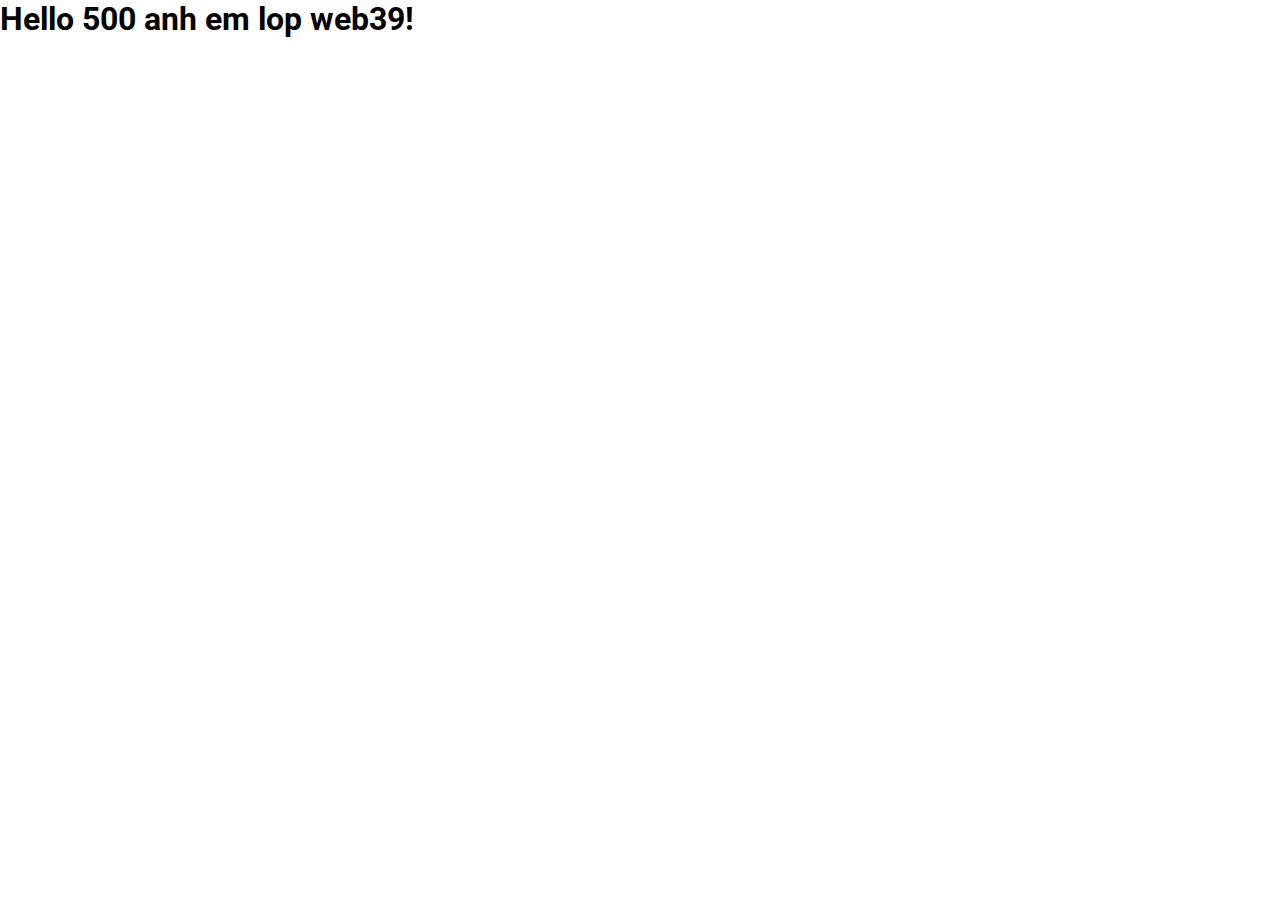
<file: active-menu/index.html>
<!DOCTYPE html>
<html lang="en">

<head>
  <meta charset="UTF-8">
  <meta name="viewport" content="width=device-width, initial-scale=1.0">
  <title>Acitve Menu || Login - logout</title>

  <!-- GoogleFont cdn -->
  <link rel="preconnect" href="https://fonts.googleapis.com">
  <link rel="preconnect" href="https://fonts.gstatic.com" crossorigin>
  <link
    href="https://fonts.googleapis.com/css2?family=Roboto:ital,wght@0,100;0,300;0,400;0,500;0,700;0,900;1,100;1,300;1,400;1,500;1,700;1,900&display=swap"
    rel="stylesheet">

  <!-- Import styles.css -->
  <link rel="stylesheet" href="./assets/css/styles.css">
</head>

<body>
  <h1>Hello 500 anh em lop web39!</h1>

</body>

</html>
</file>
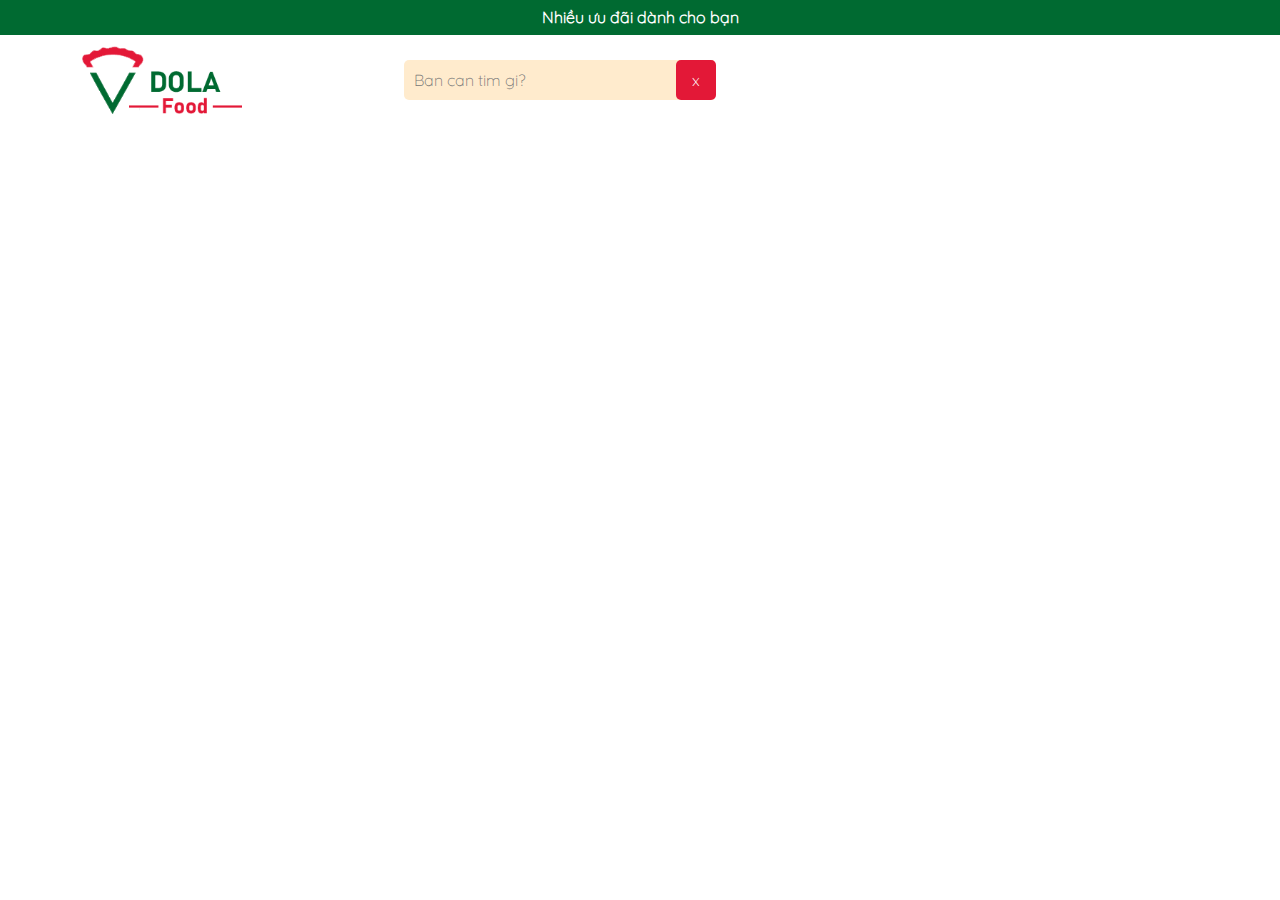
<file: Dollar-Food/index.html>
<!DOCTYPE html>
<html lang="en">

<head>
  <meta charset="UTF-8">
  <meta name="viewport" content="width=device-width, initial-scale=1.0">
  <title>Document</title>

  <!-- Import css bootstrap -->
  <link rel="stylesheet" href="./lib/bootstrap/css/bootstrap.min.css">

  <!-- Import Styles CSS -->
  <link rel="stylesheet" href="./assets/css/styles.css">


</head>

<body>
  <!-- Header Top -->
  <div class="header-top">
    <div class="container">
      <div class="row">
        <div class="col-12 col-sm-12 col-md-12">
          <p>Nhiều ưu đãi dành cho bạn</p>
        </div>
      </div>
    </div>
  </div>
  <!-- Header Main -->
  <div class="header-main">
    <div class="container">
      <div class="row">
        <div class="col-12 col-sm-12 col-md-12">

          <div class="wrap-main">
            <div class="logo">
              <img src="./assets/images/logo.webp" alt="Anh logo">
            </div>

            <div class="search">
              <input type="text" placeholder="Ban can tim gi?">
              <button>x</button>
            </div>







            <div class="shipping"></div>
            <div class="icon-user"></div>
            <div class="regiters"></div>
          </div>

        </div>
      </div>

    </div>

  </div>






  <!-- Import js bootstrap -->
  <script src="./lib/bootstrap/js/bootstrap.bundle.js"></script>
</body>

</html>



<!-- alt + z -->

<!-- 
  Responsive
  + Mobile: col-12
  + Tablet: col-sm-12
  + Desktop: col-md-12
-->
</file>
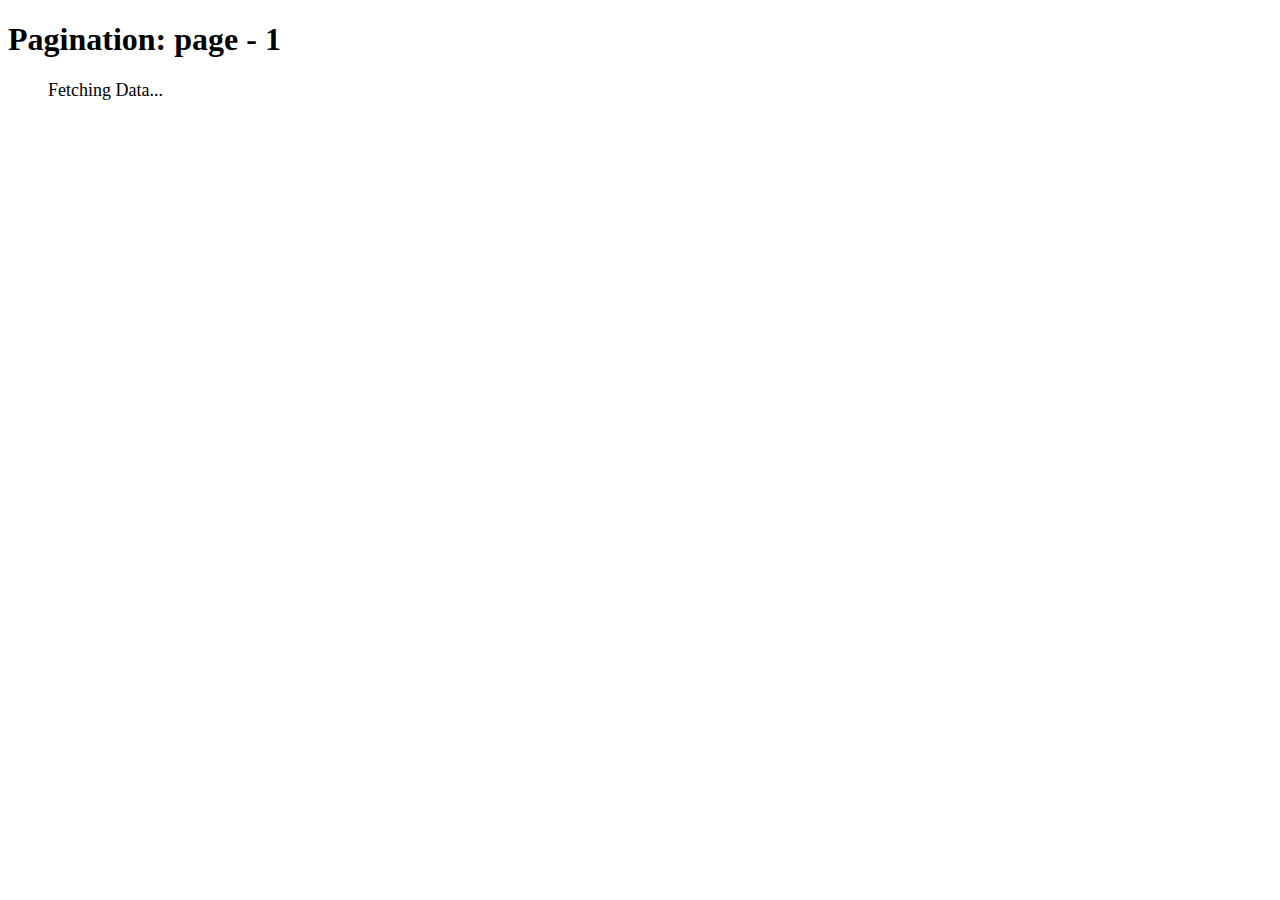
<file: Pagination/index.html>
<!DOCTYPE html>
<html lang="en">

<head>
  <meta charset="UTF-8">
  <meta name="viewport" content="width=device-width, initial-scale=1.0">
  <title>Project Pagination</title>


  <!-- Import styles.css -->
  <link rel="stylesheet" href="./assets/css/styles.css">
</head>

<body>

  <div class="container">
    <h1>Pagination: page - <span id="curPage">1</span></h1>
    <!-- This is not the correct way to show the fetching message, it is just for testing -->
    <ul id="data">
      Fetching Data...
    </ul>

    <div class="pagination">
      <div id="pagNums"></div>
    </div>
  </div>


  <!-- Import axios -->
  <script src="./lib/axios.min.js"></script>

  <!-- Import main.js -->
  <script src="./assets/js/main.js"></script>
</body>

</html>
</file>
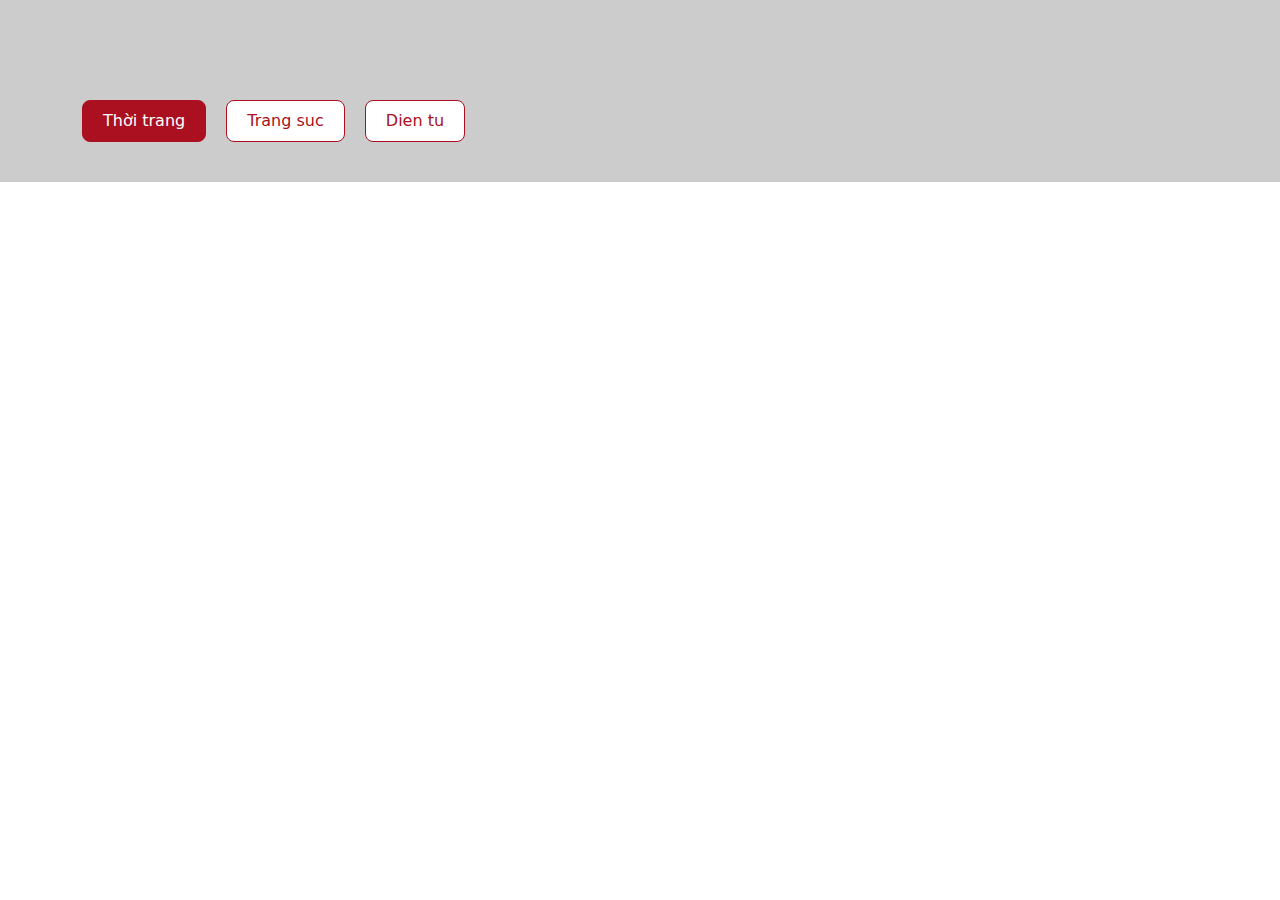
<file: tab-content/index.html>
<!DOCTYPE html>
<html lang="en">

<head>
  <meta charset="UTF-8">
  <meta name="viewport" content="width=device-width, initial-scale=1.0">
  <title>Document</title>

  <!-- Import Bootstrap -->
  <link rel="stylesheet" href="https://cdn.jsdelivr.net/npm/bootstrap@5.3.2/dist/css/bootstrap.min.css">

  <!-- Import styles.css -->
  <link rel="stylesheet" href="./assets/css/styles.css">
</head>

<body>

  <div class="listing-product">
    <div class="container">

      <div class="row">
        <div class="col-12 col-sm-12 col-md-12">
          <button class="btn-listing active">Thời trang</button>
          <button class="btn-listing">Trang suc</button>
          <button class="btn-listing">Dien tu</button>
        </div>
      </div>

      <div class="tab-content tab-1 active">
        <div class="row row-js-tt">
          <!-- <div class="col-12 col-sm-6 col-md-3">
            <div class="content"></div>
          </div>
          <div class="col-12 col-sm-6 col-md-3">
            <div class="content"></div>
          </div>
          <div class="col-12 col-sm-6 col-md-3">
            <div class="content"></div>
          </div>
          <div class="col-12 col-sm-6 col-md-3">
            <div class="content"></div>
          </div> -->
        </div>
      </div>

      <div class="tab-content tab-2">
        <div class="row row-js-ts">
          <div class="col-12 col-sm-6 col-md-3">
            <div class="content"></div>
          </div>
          <div class="col-12 col-sm-6 col-md-3">
            <div class="content"></div>
          </div>
          <div class="col-12 col-sm-6 col-md-3">
            <div class="content"></div>
          </div>
          <div class="col-12 col-sm-6 col-md-3">
            <div class="content"></div>
          </div>
        </div>
      </div>

      <div class="tab-content tab-3">
        <div class="row row-js-dt">
          <div class="col-12 col-sm-6 col-md-3">
            <div class="content"></div>
          </div>
          <div class="col-12 col-sm-6 col-md-3">
            <div class="content"></div>
          </div>
          <div class="col-12 col-sm-6 col-md-3">
            <div class="content"></div>
          </div>
          <div class="col-12 col-sm-6 col-md-3">
            <div class="content"></div>
          </div>
        </div>
      </div>
    </div>
  </div>

  <!-- import main.js -->
  <script src="./assets/js/main.js"></script>
</body>

</html>
</file>
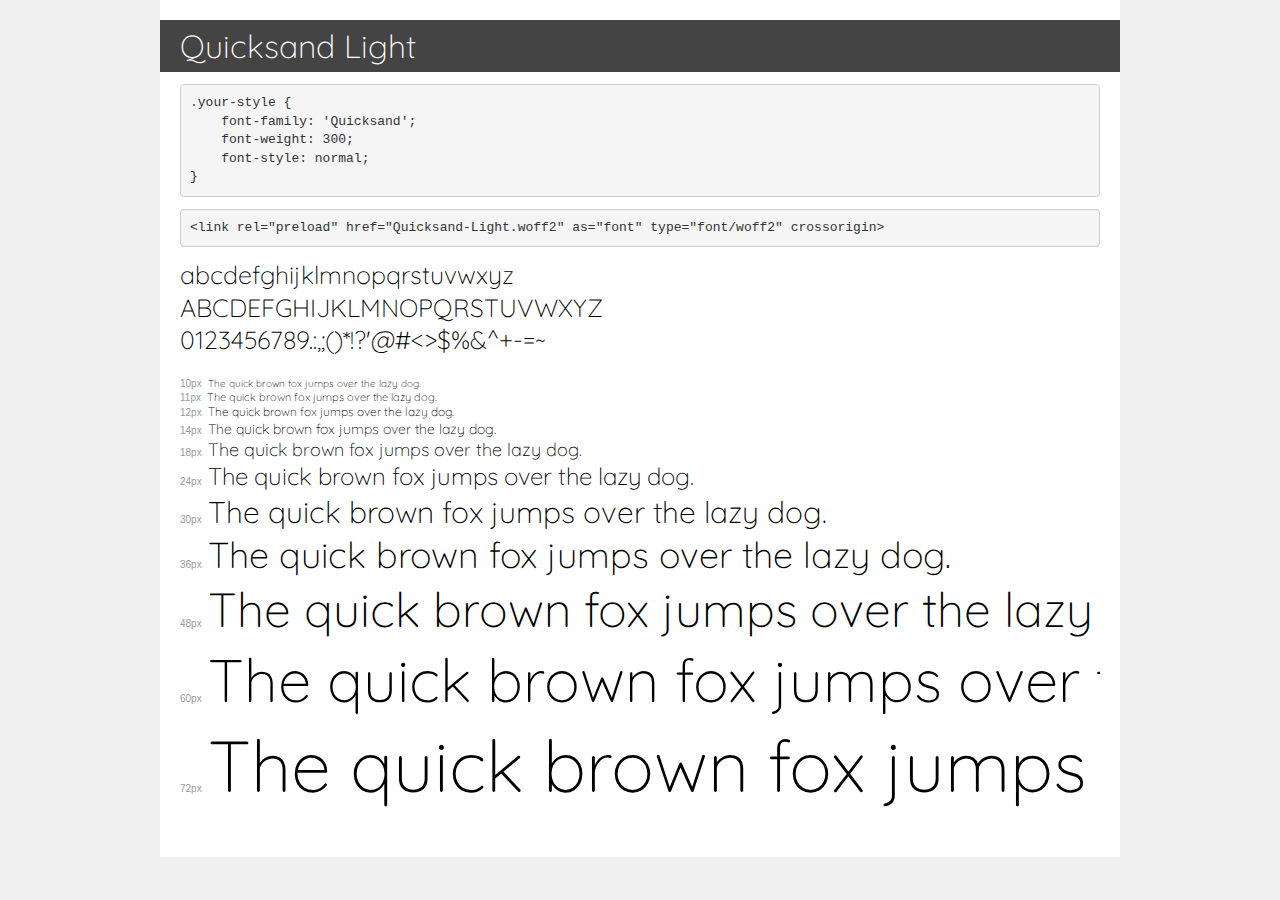
<file: Dollar-Food/assets/fonts/quicksand/demo.html>
<!DOCTYPE html>
<html lang="en">
<head>
    <meta charset="utf-8">
    <meta http-equiv="X-UA-Compatible" content="IE=edge">
    <meta name="viewport" content="width=device-width, initial-scale=1">
    <meta name="robots" content="noindex, noarchive">
    <meta name="format-detection" content="telephone=no">
    <title>Transfonter demo</title>
    <link href="stylesheet.css" rel="stylesheet">
    <style>
        /*
        http://meyerweb.com/eric/tools/css/reset/
        v2.0 | 20110126
        License: none (public domain)
        */
        html, body, div, span, applet, object, iframe,
        h1, h2, h3, h4, h5, h6, p, blockquote, pre,
        a, abbr, acronym, address, big, cite, code,
        del, dfn, em, img, ins, kbd, q, s, samp,
        small, strike, strong, sub, sup, tt, var,
        b, u, i, center,
        dl, dt, dd, ol, ul, li,
        fieldset, form, label, legend,
        table, caption, tbody, tfoot, thead, tr, th, td,
        article, aside, canvas, details, embed,
        figure, figcaption, footer, header, hgroup,
        menu, nav, output, ruby, section, summary,
        time, mark, audio, video {
            margin: 0;
            padding: 0;
            border: 0;
            font-size: 100%;
            font: inherit;
            vertical-align: baseline;
        }
        /* HTML5 display-role reset for older browsers */
        article, aside, details, figcaption, figure,
        footer, header, hgroup, menu, nav, section {
            display: block;
        }
        body {
            line-height: 1;
        }
        ol, ul {
            list-style: none;
        }
        blockquote, q {
            quotes: none;
        }
        blockquote:before, blockquote:after,
        q:before, q:after {
            content: '';
            content: none;
        }
        table {
            border-collapse: collapse;
            border-spacing: 0;
        }
        /* demo styles */
        body {
            background: #f0f0f0;
            color: #000;
        }
        .page {
            background: #fff;
            width: 920px;
            margin: 0 auto;
            padding: 20px 20px 0 20px;
            overflow: hidden;
        }
        .font-container {
            overflow-x: auto;
            overflow-y: hidden;
            margin-bottom: 40px;
            line-height: 1.3;
            white-space: nowrap;
            padding-bottom: 5px;
        }
        h1 {
            position: relative;
            background: #444;
            font-size: 32px;
            color: #fff;
            padding: 10px 20px;
            margin: 0 -20px 12px -20px;
        }
        .letters {
            font-size: 25px;
            margin-bottom: 20px;
        }
        .s10:before {
            content: '10px';
        }
        .s11:before {
            content: '11px';
        }
        .s12:before {
            content: '12px';
        }
        .s14:before {
            content: '14px';
        }
        .s18:before {
            content: '18px';
        }
        .s24:before {
            content: '24px';
        }
        .s30:before {
            content: '30px';
        }
        .s36:before {
            content: '36px';
        }
        .s48:before {
            content: '48px';
        }
        .s60:before {
            content: '60px';
        }
        .s72:before {
            content: '72px';
        }
        .s10:before, .s11:before, .s12:before, .s14:before,
        .s18:before, .s24:before, .s30:before, .s36:before,
        .s48:before, .s60:before, .s72:before {
            font-family: Arial, sans-serif;
            font-size: 10px;
            font-weight: normal;
            font-style: normal;
            color: #999;
            padding-right: 6px;
        }
        pre {
            display: block;
            padding: 9px;
            margin: 0 0 12px;
            font-family: Monaco, Menlo, Consolas, "Courier New", monospace;
            font-size: 13px;
            line-height: 1.428571429;
            color: #333;
            font-weight: normal;
            font-style: normal;
            background-color: #f5f5f5;
            border: 1px solid #ccc;
            overflow-x: auto;
            border-radius: 4px;
        }
        /* responsive */
        @media (max-width: 959px) {
            .page {
                width: auto;
                margin: 0;
            }
        }
    </style>
</head>
<body>
<div class="page">
    <div class="demo">
        <h1 style="font-family: 'Quicksand'; font-weight: 300; font-style: normal;">Quicksand Light</h1>
        <pre title="Usage">.your-style {
    font-family: 'Quicksand';
    font-weight: 300;
    font-style: normal;
}</pre>
        <pre title="Preload (optional)">
&lt;link rel=&quot;preload&quot; href=&quot;Quicksand-Light.woff2&quot; as=&quot;font&quot; type=&quot;font/woff2&quot; crossorigin&gt;</pre>
        <div class="font-container" style="font-family: 'Quicksand'; font-weight: 300; font-style: normal;">
            <p class="letters">
                abcdefghijklmnopqrstuvwxyz<br>
ABCDEFGHIJKLMNOPQRSTUVWXYZ<br>
                0123456789.:,;()*!?'@#&lt;&gt;$%&^+-=~
            </p>
            <p class="s10" style="font-size: 10px;">The quick brown fox jumps over the lazy dog.</p>
            <p class="s11" style="font-size: 11px;">The quick brown fox jumps over the lazy dog.</p>
            <p class="s12" style="font-size: 12px;">The quick brown fox jumps over the lazy dog.</p>
            <p class="s14" style="font-size: 14px;">The quick brown fox jumps over the lazy dog.</p>
            <p class="s18" style="font-size: 18px;">The quick brown fox jumps over the lazy dog.</p>
            <p class="s24" style="font-size: 24px;">The quick brown fox jumps over the lazy dog.</p>
            <p class="s30" style="font-size: 30px;">The quick brown fox jumps over the lazy dog.</p>
            <p class="s36" style="font-size: 36px;">The quick brown fox jumps over the lazy dog.</p>
            <p class="s48" style="font-size: 48px;">The quick brown fox jumps over the lazy dog.</p>
            <p class="s60" style="font-size: 60px;">The quick brown fox jumps over the lazy dog.</p>
            <p class="s72" style="font-size: 72px;">The quick brown fox jumps over the lazy dog.</p>
        </div>
    </div>

</div>
</body>
</html>
</file>
<file: Dollar-Food/assets/css/styles.css>
@font-face {
  font-family: 'Quicksand';
  src: url('../fonts/quicksand/Quicksand-Light.eot');
  src: url('../fonts/quicksand/Quicksand-Light.eot?#iefix') format('embedded-opentype'),
      url('../fonts/quicksand/Quicksand-Light.woff2') format('woff2'),
      url('../fonts/quicksand/Quicksand-Light.woff') format('woff'),
      url('../fonts/quicksand/Quicksand-Light.ttf') format('truetype'),
      url('../fonts/quicksand/Quicksand-Light.svg#Quicksand-Light') format('svg');
  /* font-weight: 300; */
  font-style: normal;
  font-display: swap;
}

/* Reset Browser */
* {
  padding: 0;
  margin: 0;
  box-sizing: border-box;
  font-family: "Quicksand";
}

html {
  scroll-behavior: smooth;
}

.header-top {
  width: 100%;
  height: 35px;
  background-color: #006a31;
}
.header-top p {
  text-align: center;
  line-height: 35px;
  font-size: 16px;
  color: #fff;
  font-weight: 600;
}


/* Header Main */
.header-main {
  width: 100%;
  height: 90px;
  background-color: #fff;
}
.wrap-main {
  display: flex;
  justify-content: space-between;
}
.logo {
  height: 90px;
  display: flex;
  align-items: center;
}
.logo img {
  width: 160px;
  object-fit: cover;
}

.search {
  height: 90px;
  display: flex;
  align-items: center;
  position: relative;
}
.search input {
  width: calc(350px - 40px);
  height: 40px;
  background-color: blanchedalmond;
  border: none;
  border-top-left-radius: 5px;
  border-bottom-left-radius: 5px;
  padding: 10px;
}
.search input:focus {
  outline: none;
}
.search button {
  width: 40px;
  height: 40px;
  border: none;
  border-radius: 5px;
  background-color: #e31837;
  color: #fff;
  position: absolute;
  right: -2px;
}
.search button i {
  font-size: 17px;
}

.shipping {
  height: 90px;
  display: flex;
  align-items: center;
}
.shipping img {
  width: 50px;
  object-fit: cover;
}
.shipping .content {
  margin-left: 8px;
}
.shipping .content h4 {
  margin-bottom: 0;
  font-size: 16px;
  font-weight: 600;
}
.shipping .content p {
  font-size: 16px;
  font-weight: 600;
  color: #e31837;
  margin-bottom: 0;
}
.shipping .content p:hover {
  color: #006a31;
}

.icon-user {
  height: 90px;
}
.icon-user .ic-use {
  display: flex;
  height: 90px;
  align-items: center;
  padding-left: 0;
}
.ic-use li {
  list-style: none;
  margin-left: 15px;
  width: 40px;
  height: 40px;
  background-color: #ddd;
  border-radius: 50%;
  display: flex;
  align-items: center;
  justify-content: center;
  position: relative;
}
.ic-use li:first-child {
  margin-left: 0;
}
.ic-use li i {
  font-size: 20px;
  color: #006a31;
}
.ic-use li span {
  position: absolute;
  top: -5px;
  right: -5px;
  width: 18px;
  height: 18px;
  background-color: #e31837;
  display: flex;
  align-items: center;
  justify-content: center;
  font-size: 12px;
  color: #fff;
  border-radius: 50%;
}

.regiters {
  height: 90px;
  display: flex;
  align-items: center;
}

.regiters button {
  padding: 9.5px 15px;
  background-color: #e31837;
  border-radius: 15px;
  color: #fff;
  border: none;
  margin-left: 15px;
}
.regiters button:first-child {
  margin-left: 0;
}


/* Header Bottom */
.header-bottom {
  width: 100%;
  background-color: #006a31;
  height: 54px;
}
.header-bottom .menu-main {
  display: flex;
  height: 54px;
  align-items: center;
  padding-left: 0;
}
.header-bottom .menu-main li {
  list-style: none;
  margin-right: 8px;
}
.header-bottom .menu-main li a {
  text-decoration: none;
  /* background-color: #e31837; */
  padding: 10px 15px;
  border-radius: 10px;
  color: #fff;
  transition: all .3s;
}
.header-bottom .menu-main li a:hover {
  background-color: #e31837;
}

.header-bottom .menu-main .active a {
  background-color: #e31837;
}

/* Banner */
.banner img {
  height: 550px;
  object-fit: cover;
}

/* Menu Foods */
.menu-foods {
  /* background-color: pink;
  height: 500px; */
  width: 100%;
  padding: 50px 0;
}

.title-menu {
  text-align: center;
}
.title-menu p {
  font-size: 20px;
  color: #e31837;
  font-weight: 600;
  margin-bottom: 0;
}
.title-menu h2 {
  font-weight: 700;
  font-size: 40px;
  color: #006a31;
}

.order-menu {
  width: 100%;
  height: 51px;
  background-color: #006a31;
  margin-top: 10px;
  border-radius: 4px;
}
.order-menu .list-menu-foods {
  display: flex;
  align-items: center;
  justify-content: center;
  height: 51px;
}
.order-menu .list-menu-foods li {
  list-style: none;
  margin-left: 8px;
}
.order-menu .list-menu-foods li a {
  text-decoration: none;
  color: #111;
  padding: 4px 12px;
  border-radius: 6px;
  background-color: #fff;
}
.order-menu .list-menu-foods li a:hover {
  background-color: #e31837;
  color: #fff;
}
.order-menu .list-menu-foods .active a {
  background-color: #e31837;
  color: #fff;
}

.title-product-order {
  margin-top: 30px;
  font-size: 26px;
  color: #e31837;
  font-weight: 700;
  margin-bottom: 10px;
}
.box-product-order {
  width: 100%;
  height: 300px;
  background-color: violet;
  border-radius: 6px;
  margin-bottom: 30px;
}

.mobile-icon, .header-bottom-mobile .search, .close-mobile  {
  display: none;
}
/* Responsive cua giao dien pc, may chieu, may in */

/* Desktop */
@media screen and (max-width: 1279px) {

}

@media screen and (max-width: 1200px) {
  .logo img {
    width: 120px;
  }
  .search input {
    width: calc(350px - 150px);
  }
}

/* Tablet */
@media screen and (max-width: 991px) {
  .search, .shipping, .regiters, .ic-use li:first-child {
    display: none;
  }
  .mobile-icon {
    display: block;
    height: 90px;
    display: flex;
    align-items: center;
  }
  .mobile-icon .ic-bars {
    width: 40px;
    height: 40px;
    border-radius: 100%;
    background-color: #DDDDDD;
    display: flex;
    justify-content: center;
    align-items: center;
  }
  .mobile-icon i {
    color: #006a31;
    font-size: 20px;
  }
  .header-bottom-mobile .search {
    display: block;
  }
  .header-bottom-mobile .search input {
    width: 100%;
  }
  .header-bottom {
    width: 40%;
    position: fixed;
    height: 100%;
    top: 0;
    z-index: 99999;
    background-color: #fff;
    border-left: 1px solid #ddd;
  }
  .header-bottom .menu-main {
    padding-top: 100px ;
    display: block;
    height: auto;
  }
  .header-bottom .menu-main li a {
    color: #333;
    display: block;
    width: 100%;
  }
  .header-bottom .menu-main .active a {
    color: #fff;
  }
  .close-mobile   {
    display: block;
    position: absolute;
    top: 10px;
    right: 10px;
  }
  .close-mobile i {
    font-size: 30px;
  }
}












@media screen and (max-width: 768px) {

}

/* Mobile */
@media screen and (max-width: 480px) {

}
</file>
<file: Pagination/assets/css/styles.css>
#data {
  font-size: 18px;
}

#pagNums,
.pagination {
  display: flex;
  flex-wrap: wrap;
  gap: 5px;
}

.pagination button {
  padding: 10px 15px;
}
</file>
<file: tab-content/assets/css/styles.css>
.listing-product {
  padding-top: 100px;
  background-color: #ccc;
}

.btn-listing {
  border: 1px solid #aa1020;
  color: #aa1020;
  border-radius: 8px;
  background-color: #fff;
  padding: 8px 20px;
  margin-right: 15px;
}

.btn-listing.active {
  background-color: #aa1020;
  color: #fff;
}

.tab-content {
  margin-top: 40px;
  display: none;
}

.tab-content.active {
  display: block;
}

.tab-1 .content {
  width: 100%;
  height: 400px;
  background-color: green;
  margin-bottom: 30px;
  padding: 10px;
}

.tab-2 .content {
  width: 100%;
  height: 400px;
  background-color: orange;
  margin-bottom: 30px;
  padding: 10px;
}

.tab-3 .content {
  width: 100%;
  height: 400px;
  background-color: violet;
  margin-bottom: 30px;
  padding: 10px;
}
.tab-content a {
  color: #fff;
}
</file>
<file: Dollar-Food/assets/fonts/quicksand/stylesheet.css>
@font-face {
    font-family: 'Quicksand';
    src: url('Quicksand-Light.eot');
    src: url('Quicksand-Light.eot?#iefix') format('embedded-opentype'),
        url('Quicksand-Light.woff2') format('woff2'),
        url('Quicksand-Light.woff') format('woff'),
        url('Quicksand-Light.ttf') format('truetype'),
        url('Quicksand-Light.svg#Quicksand-Light') format('svg');
    font-weight: 300;
    font-style: normal;
    font-display: swap;
}
</file>
<file: active-menu/assets/css/styles.css>
/* Reset Browser */
* {
  padding: 0;
  margin: 0;
  box-sizing: border-box;
  font-family: "Roboto", sans-serif;
}

/* MENU CSS */
.header {
  width: 100%;
  background-color: #006a31;
  height: 54px;
}

.wrap-menu {
  display: flex;
  justify-content: space-between;
  align-items: center;
  height: 54px;
}

.menu-main {
  display: flex;
  height: 54px;
  align-items: center;
  padding-left: 0;
  margin-bottom: 0;
}

.menu-main li {
  list-style: none;
  margin-right: 8px;
}

.menu-main li a {
  text-decoration: none;
  padding: 10px 15px;
  border-radius: 8px;
  color: #fff;
  transition: all 0.3s;
}

.menu-main li a:hover {
  background-color: #e31837;
}

.menu-main .active a {
  background-color: #e31837;
}

.button-login {
  border: 1px solid #ddd;
  padding: 7px 25px;
  border-radius: 10px;
  background-color: #fff;
  color: #000;
  transition: all 0.2s;
}

.button-login:hover {
  background-color: #e31837;
  border: 1px solid #e31837;
  color: #fff;
}
</file>
